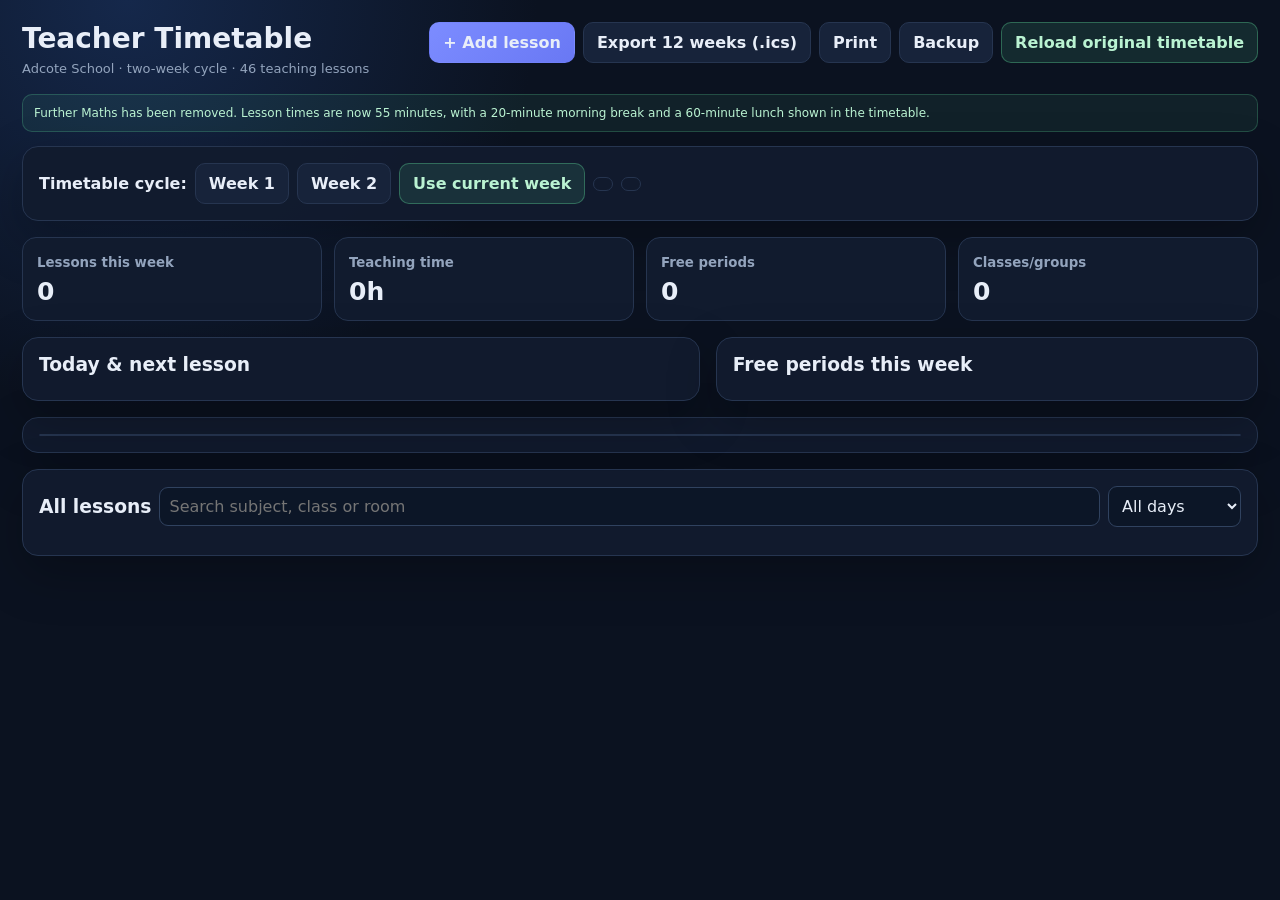
<file: index.html>
<!DOCTYPE html>
<html lang="en">
<head>
<meta charset="UTF-8">
<meta name="viewport" content="width=device-width,initial-scale=1,viewport-fit=cover">
<meta name="theme-color" content="#0b1220">
<title>Teacher Timetable Manager</title>
<style>
:root{--bg:#0b1220;--panel:#111b2e;--panel2:#17233a;--line:#263550;--text:#e8eef8;--muted:#93a4bd;--brand:#7c8cff;--brand2:#54d2c7;--good:#5fdb9b;--danger:#ff7a90;--warn:#f4bd62}
*{box-sizing:border-box} body{margin:0;font-family:Inter,system-ui,-apple-system,Segoe UI,sans-serif;background:radial-gradient(circle at 10% 0,#15284b 0,transparent 28%),var(--bg);color:var(--text);min-height:100vh}
button,input,select,textarea{font:inherit} button{cursor:pointer}
.app{max-width:1500px;margin:0 auto;padding:22px} .top{display:flex;justify-content:space-between;gap:16px;align-items:flex-start;flex-wrap:wrap;margin-bottom:18px}
h1{margin:0;font-size:28px} h3{margin:0 0 9px} .sub{color:var(--muted);font-size:13px;margin-top:6px}
.actions,.weekbar,.filters{display:flex;gap:8px;flex-wrap:wrap;align-items:center}
.btn{border:1px solid var(--line);background:var(--panel2);color:var(--text);padding:10px 13px;border-radius:10px;font-weight:700}
.btn.primary{background:linear-gradient(135deg,var(--brand),#6978f4);border-color:transparent} .btn.good{background:rgba(95,219,155,.12);border-color:rgba(95,219,155,.35);color:#baf3d2}
.btn.danger{background:rgba(255,122,144,.1);border-color:rgba(255,122,144,.35);color:#ffc0cb}
.card{border:1px solid var(--line);background:rgba(17,27,46,.94);border-radius:16px;padding:16px;margin-bottom:16px;box-shadow:0 18px 50px rgba(0,0,0,.25)}
.pill{border:1px solid var(--line);padding:6px 9px;border-radius:999px;color:var(--muted);font-size:11px}
.stats{display:grid;grid-template-columns:repeat(4,1fr);gap:12px;margin:16px 0} .stat{background:var(--panel);border:1px solid var(--line);border-radius:14px;padding:14px}
.stat small{color:var(--muted);font-weight:700} .stat strong{display:block;font-size:25px;margin-top:6px}
.dashboard{display:grid;grid-template-columns:1.25fr 1fr;gap:16px} .agenda{display:grid;gap:8px} .agenda-item{border:1px solid var(--line);background:#0f192b;border-radius:11px;padding:11px}
.agenda-item.current{border-color:rgba(95,219,155,.5);background:rgba(95,219,155,.08)} .agenda-item.next{border-color:rgba(124,140,255,.5)}
.agenda-item small,.muted{color:var(--muted)} .free-list{display:flex;gap:6px;flex-wrap:wrap}
.wrap{overflow:auto;border:1px solid var(--line);border-radius:14px} .week{min-width:920px;display:grid;grid-template-columns:105px repeat(5,minmax(155px,1fr));gap:1px;background:var(--line)}
.week>div{background:var(--panel);min-height:74px;padding:8px} .head{background:#15223a!important;text-align:center;min-height:auto!important;font-weight:800;font-size:12px;position:sticky;top:0;z-index:2}
.time{background:#0f192b!important;color:var(--muted);font-size:11px;font-weight:800} .lesson{border:1px solid rgba(124,140,255,.28);border-left:4px solid var(--brand);background:rgba(124,140,255,.09);border-radius:9px;padding:8px;margin-bottom:6px;cursor:pointer}
.lesson.current{border-left-color:var(--good);background:rgba(95,219,155,.08)} .lesson b{display:block;font-size:12px} .lesson span{display:block;color:var(--muted);font-size:10px;margin-top:4px}
.activity{border-left-color:var(--brand2);background:rgba(84,210,199,.08)} .empty{color:#607089;text-align:center;padding-top:14px;font-size:11px}.breakrow{grid-column:1/-1!important;min-height:auto!important;padding:7px 12px!important;text-align:center!important;background:#0a1425!important;color:var(--muted);font-size:11px;font-weight:800;letter-spacing:.02em}
.search{flex:1;min-width:220px} input,select,textarea{width:100%;background:#0c1627;color:var(--text);border:1px solid #30425f;border-radius:9px;padding:9px}
.list{display:grid;gap:8px} .row{display:grid;grid-template-columns:105px 1fr auto;gap:12px;align-items:center;border:1px solid var(--line);background:#0f192b;border-radius:11px;padding:11px}
.row small{color:var(--muted)} .notice{font-size:12px;color:#baf3d2;background:rgba(95,219,155,.08);border:1px solid rgba(95,219,155,.24);padding:11px;border-radius:10px;margin-bottom:14px}
.modalbg{position:fixed;inset:0;background:rgba(0,0,0,.72);display:none;place-items:center;padding:16px;z-index:50} .modalbg.open{display:grid}
.modal{width:min(620px,100%);max-height:92vh;overflow:auto;background:#111c2f;border:1px solid #30425f;border-radius:16px;padding:18px} .grid2{display:grid;grid-template-columns:1fr 1fr;gap:12px}
label{display:block;color:var(--muted);font-size:11px;font-weight:700;margin:8px 0 5px} textarea{min-height:84px;resize:vertical} .modalactions{display:flex;gap:8px;justify-content:flex-end;margin-top:14px}
@media(max-width:850px){.app{padding:12px}.stats{grid-template-columns:1fr 1fr}.dashboard{grid-template-columns:1fr}.grid2{grid-template-columns:1fr}.row{grid-template-columns:82px 1fr}.row .btn{grid-column:1/-1}}
@media print{.actions,.weekbar .btn,.row .btn,.filters,.dashboard{display:none!important}body{background:white;color:black}.card{box-shadow:none;border:0}.week>div{background:white;color:black}.lesson{color:black;background:#f5f5f5}.lesson span{color:#444}}
</style>
</head>
<body>
<div class="app">
  <div class="top">
    <div><h1>Teacher Timetable</h1><div class="sub">Adcote School · two-week cycle · 46 teaching lessons</div></div>
    <div class="actions">
      <button class="btn primary" onclick="newLesson()">+ Add lesson</button>
      <button class="btn" onclick="downloadCalendar()">Export 12 weeks (.ics)</button>
      <button class="btn" onclick="window.print()">Print</button>
      <button class="btn" onclick="downloadBackup()">Backup</button>
      <button class="btn good" onclick="resetOriginal()">Reload original timetable</button>
    </div>
  </div>

  <div class="notice">Further Maths has been removed. Lesson times are now 55 minutes, with a 20-minute morning break and a 60-minute lunch shown in the timetable.</div>

  <div class="card weekbar">
    <b>Timetable cycle:</b>
    <button id="w1" class="btn" onclick="setWeek('W1')">Week 1</button>
    <button id="w2" class="btn" onclick="setWeek('W2')">Week 2</button>
    <button class="btn good" onclick="useCurrentWeek()">Use current week</button>
    <span class="pill" id="weekLabel"></span>
    <span class="pill" id="dateRange"></span>
  </div>

  <div class="stats">
    <div class="stat"><small>Lessons this week</small><strong id="statLessons">0</strong></div>
    <div class="stat"><small>Teaching time</small><strong id="statHours">0h</strong></div>
    <div class="stat"><small>Free periods</small><strong id="statFree">0</strong></div>
    <div class="stat"><small>Classes/groups</small><strong id="statClasses">0</strong></div>
  </div>

  <div class="dashboard">
    <div class="card">
      <h3>Today & next lesson</h3>
      <div id="todayAgenda" class="agenda"></div>
    </div>
    <div class="card">
      <h3>Free periods this week</h3>
      <div id="freePeriods" class="free-list"></div>
    </div>
  </div>

  <div class="card">
    <div class="wrap"><div class="week" id="weekGrid"></div></div>
  </div>

  <div class="card">
    <div class="filters">
      <h3 style="margin:0;margin-right:auto">All lessons</h3>
      <input id="searchBox" class="search" placeholder="Search subject, class or room" oninput="renderLessonList()">
      <select id="dayFilter" style="width:auto" onchange="renderLessonList()">
        <option value="">All days</option><option>Monday</option><option>Tuesday</option><option>Wednesday</option><option>Thursday</option><option>Friday</option>
      </select>
    </div>
    <div class="list" id="lessonList" style="margin-top:12px"></div>
  </div>
</div>

<div id="modalbg" class="modalbg" onclick="if(event.target===this)closeModal()">
  <div class="modal">
    <h3 id="modalTitle">Lesson</h3>
    <input id="editId" type="hidden">
    <div class="grid2">
      <div><label>Week</label><select id="fWeek"><option value="W1">Week 1</option><option value="W2">Week 2</option></select></div>
      <div><label>Day</label><select id="fDay"><option>Monday</option><option>Tuesday</option><option>Wednesday</option><option>Thursday</option><option>Friday</option></select></div>
    </div>
    <div class="grid2">
      <div><label>Start</label><input id="fStart" type="time"></div>
      <div><label>End</label><input id="fEnd" type="time"></div>
    </div>
    <label>Subject</label><input id="fSubject">
    <div class="grid2">
      <div><label>Class/group</label><input id="fClass"></div>
      <div><label>Room</label><input id="fRoom"></div>
    </div>
    <label>Lesson notes / reminder</label><textarea id="fNotes" placeholder="Resources, homework, practical setup, reminders…"></textarea>
    <div class="modalactions">
      <button id="deleteBtn" class="btn danger" onclick="deleteLesson()" style="margin-right:auto">Delete</button>
      <button class="btn" onclick="closeModal()">Cancel</button>
      <button class="btn primary" onclick="saveLesson()">Save</button>
    </div>
  </div>
</div>

<script>
const ORIGINAL="{"lessons":[{"id":"adc-w1-wed-0855-2","week":"W1","day":"Wednesday","start":"08:55","end":"09:50","subject":"Science","className":"Y11-/Science C","room":"Physics Lab","notes":"Imported from uploaded iSAMS timetable"},{"id":"adc-w1-thu-0855-3","week":"W1","day":"Thursday","start":"08:55","end":"09:50","subject":"Biology","className":"Y10-Biology","room":"Physics Lab","notes":"Imported from uploaded iSAMS timetable"},{"id":"adc-w1-fri-0855-4","week":"W1","day":"Friday","start":"08:55","end":"09:50","subject":"Maths","className":"Y10-Mathematics G","room":"Physics Lab","notes":"Imported from uploaded iSAMS timetable"},{"id":"adc-w1-mon-0955-5","week":"W1","day":"Monday","start":"09:55","end":"10:50","subject":"Science","className":"Y9-/Science J","room":"Physics Lab","notes":"Imported from uploaded iSAMS timetable"},{"id":"adc-w1-tue-0955-6","week":"W1","day":"Tuesday","start":"09:55","end":"10:50","subject":"Science","className":"Y11-/Science C","room":"Physics Lab","notes":"Imported from uploaded iSAMS timetable"},{"id":"adc-w1-wed-0955-7","week":"W1","day":"Wednesday","start":"09:55","end":"10:50","subject":"Physics","className":"Y11-/Physics A","room":"Physics Lab","notes":"Imported from uploaded iSAMS timetable"},{"id":"adc-w1-thu-0955-8","week":"W1","day":"Thursday","start":"09:55","end":"10:50","subject":"Physics","className":"Y10-/Physic","room":"Physics Lab","notes":"Imported from uploaded iSAMS timetable"},{"id":"adc-w1-fri-0955-9","week":"W1","day":"Friday","start":"09:55","end":"10:50","subject":"Geography","className":"Y7-Geography","room":"Geography Room","notes":"Imported from uploaded iSAMS timetable"},{"id":"adc-w1-mon-1110-10","week":"W1","day":"Monday","start":"11:10","end":"12:05","subject":"Biology","className":"Y10-Biology","room":"Physics Lab","notes":"Imported from uploaded iSAMS timetable"},{"id":"adc-w1-tue-1110-11","week":"W1","day":"Tuesday","start":"11:10","end":"12:05","subject":"Science","className":"Y11-/Science D","room":"Science Lab","notes":"Imported from uploaded iSAMS timetable"},{"id":"adc-w1-wed-1110-12","week":"W1","day":"Wednesday","start":"11:10","end":"12:05","subject":"Physics","className":"Y11-/Physics A","room":"Physics Lab","notes":"Imported from uploaded iSAMS timetable"},{"id":"adc-w1-thu-1110-13","week":"W1","day":"Thursday","start":"11:10","end":"12:05","subject":"Physics","className":"Y10-/Physic","room":"Physics Lab","notes":"Imported from uploaded iSAMS timetable"},{"id":"adc-w1-mon-1210-14","week":"W1","day":"Monday","start":"12:10","end":"13:05","subject":"Biology","className":"Y10-Biology","room":"Physics Lab","notes":"Imported from uploaded iSAMS timetable"},{"id":"adc-w1-tue-1210-15","week":"W1","day":"Tuesday","start":"12:10","end":"13:05","subject":"Physics","className":"Y13-Physics","room":"Physics Lab","notes":"Imported from uploaded iSAMS timetable"},{"id":"adc-w1-wed-1210-16","week":"W1","day":"Wednesday","start":"12:10","end":"13:05","subject":"Physics","className":"Y12-Physics","room":"Physics Lab","notes":"Imported from uploaded iSAMS timetable"},{"id":"adc-w1-fri-1210-17","week":"W1","day":"Friday","start":"12:10","end":"13:05","subject":"Physics","className":"Y10-/Physic","room":"Physics Lab","notes":"Imported from uploaded iSAMS timetable"},{"id":"adc-w1-mon-1405-18","week":"W1","day":"Monday","start":"14:05","end":"15:00","subject":"Science","className":"Y11-/Science C","room":"Physics Lab","notes":"Imported from uploaded iSAMS timetable"},{"id":"adc-w1-tue-1405-19","week":"W1","day":"Tuesday","start":"14:05","end":"15:00","subject":"Physics","className":"Y13-Physics","room":"Physics Lab","notes":"Imported from uploaded iSAMS timetable"},{"id":"adc-w1-wed-1405-20","week":"W1","day":"Wednesday","start":"14:05","end":"15:00","subject":"Physics","className":"Y12-Physics","room":"Physics Lab","notes":"Imported from uploaded iSAMS timetable"},{"id":"adc-w1-mon-1505-21","week":"W1","day":"Monday","start":"15:05","end":"16:00","subject":"Science","className":"Y11-/Science D","room":"Science Lab","notes":"Imported from uploaded iSAMS timetable"},{"id":"adc-w1-tue-1505-22","week":"W1","day":"Tuesday","start":"15:05","end":"16:00","subject":"Physics","className":"Y13-Physics","room":"Physics Lab","notes":"Imported from uploaded iSAMS timetable"},{"id":"adc-w1-wed-1505-23","week":"W1","day":"Wednesday","start":"15:05","end":"16:00","subject":"Physics","className":"Y12-Physics","room":"Physics Lab","notes":"Imported from uploaded iSAMS timetable"},{"id":"adc-w2-mon-0855-24","week":"W2","day":"Monday","start":"08:55","end":"09:50","subject":"Physics","className":"Y13-Physics","room":"Physics Lab","notes":"Imported from uploaded iSAMS timetable"},{"id":"adc-w2-tue-0855-25","week":"W2","day":"Tuesday","start":"08:55","end":"09:50","subject":"Science","className":"Y11-/Science C","room":"Physics Lab","notes":"Imported from uploaded iSAMS timetable"},{"id":"adc-w2-wed-0855-26","week":"W2","day":"Wednesday","start":"08:55","end":"09:50","subject":"Physics","className":"Y11-/Physics A","room":"Physics Lab","notes":"Imported from uploaded iSAMS timetable"},{"id":"adc-w2-fri-0855-27","week":"W2","day":"Friday","start":"08:55","end":"09:50","subject":"Maths","className":"Y10-Mathematics G","room":"Physics Lab","notes":"Imported from uploaded iSAMS timetable"},{"id":"adc-w2-mon-0955-28","week":"W2","day":"Monday","start":"09:55","end":"10:50","subject":"Physics","className":"Y13-Physics","room":"Physics Lab","notes":"Imported from uploaded iSAMS timetable"},{"id":"adc-w2-tue-0955-29","week":"W2","day":"Tuesday","start":"09:55","end":"10:50","subject":"Science","className":"Y111-/Science D","room":"Science Lab","notes":"Imported from uploaded iSAMS timetable"},{"id":"adc-w2-wed-0955-30","week":"W2","day":"Wednesday","start":"09:55","end":"10:50","subject":"Physics","className":"Y11-/Physics A","room":"Physics Lab","notes":"Imported from uploaded iSAMS timetable"},{"id":"adc-w2-fri-0955-31","week":"W2","day":"Friday","start":"09:55","end":"10:50","subject":"Science","className":"Y7-/Science","room":"Physics Lab","notes":"Imported from uploaded iSAMS timetable"},{"id":"adc-w2-mon-1110-32","week":"W2","day":"Monday","start":"11:10","end":"12:05","subject":"Physics","className":"Y10-/Physic","room":"Physics Lab","notes":"Imported from uploaded iSAMS timetable"},{"id":"adc-w2-tue-1110-33","week":"W2","day":"Tuesday","start":"11:10","end":"12:05","subject":"Science","className":"Y11-/Science D","room":"Science Lab","notes":"Imported from uploaded iSAMS timetable"},{"id":"adc-w2-wed-1110-34","week":"W2","day":"Wednesday","start":"11:10","end":"12:05","subject":"Science","className":"Y11-/Science D","room":"Science Lab","notes":"Imported from uploaded iSAMS timetable"},{"id":"adc-w2-fri-1110-35","week":"W2","day":"Friday","start":"11:10","end":"12:05","subject":"Science","className":"Y9-/Science J","room":"Physics Lab","notes":"Imported from uploaded iSAMS timetable"},{"id":"adc-w2-mon-1210-36","week":"W2","day":"Monday","start":"12:10","end":"13:05","subject":"Science","className":"Y11-/Science C","room":"Physics Lab","notes":"Imported from uploaded iSAMS timetable"},{"id":"adc-w2-tue-1210-37","week":"W2","day":"Tuesday","start":"12:10","end":"13:05","subject":"Physics","className":"Y11-/Physics A","room":"Physics Lab","notes":"Imported from uploaded iSAMS timetable"},{"id":"adc-w2-wed-1210-38","week":"W2","day":"Wednesday","start":"12:10","end":"13:05","subject":"Physics","className":"Y12-Physics","room":"Physics Lab","notes":"Imported from uploaded iSAMS timetable"},{"id":"adc-w2-fri-1210-39","week":"W2","day":"Friday","start":"12:10","end":"13:05","subject":"Physics","className":"Y10-/Physic","room":"Physics Lab","notes":"Imported from uploaded iSAMS timetable"},{"id":"adc-w2-mon-1405-40","week":"W2","day":"Monday","start":"14:05","end":"15:00","subject":"Biology","className":"Y10-Biology","room":"Physics Lab","notes":"Imported from uploaded iSAMS timetable"},{"id":"adc-w2-tue-1405-41","week":"W2","day":"Tuesday","start":"14:05","end":"15:00","subject":"Physics","className":"Y13-Physics","room":"Physics Lab","notes":"Imported from uploaded iSAMS timetable"},{"id":"adc-w2-wed-1405-42","week":"W2","day":"Wednesday","start":"14:05","end":"15:00","subject":"Physics","className":"Y12-Physics","room":"Physics Lab","notes":"Imported from uploaded iSAMS timetable"},{"id":"adc-w2-fri-1405-43","week":"W2","day":"Friday","start":"14:05","end":"15:00","subject":"Maths","className":"Y10-Mathematics G","room":"Physics Lab","notes":"Imported from uploaded iSAMS timetable"},{"id":"adc-w2-mon-1505-44","week":"W2","day":"Monday","start":"15:05","end":"16:00","subject":"Biology","className":"Y10-Biology","room":"Physics Lab","notes":"Imported from uploaded iSAMS timetable"},{"id":"adc-w2-tue-1505-45","week":"W2","day":"Tuesday","start":"15:05","end":"16:00","subject":"Physics","className":"Y13-Physics","room":"Physics Lab","notes":"Imported from uploaded iSAMS timetable"},{"id":"adc-w2-wed-1505-46","week":"W2","day":"Wednesday","start":"15:05","end":"16:00","subject":"Physics","className":"Y12-Physics","room":"Physics Lab","notes":"Imported from uploaded iSAMS timetable"},{"id":"adc-w2-fri-1505-47","week":"W2","day":"Friday","start":"15:05","end":"16:00","subject":"Maths","className":"Y10-Mathematics G","room":"Physics Lab","notes":"Imported from uploaded iSAMS timetable"}],"periods":[["08:55","09:50"],["09:55","10:50"],["11:10","12:05"],["12:10","13:05"],["14:05","15:00"],["15:05","16:00"]],"activities":[{"week":"W1","day":"Monday","start":"16:30","end":"17:30","subject":"STEM Lego Robotics","className":"4 Students","room":"Science Lab","type":"Activity"},{"week":"W2","day":"Monday","start":"16:30","end":"17:30","subject":"STEM Lego Robotics","className":"4 Students","room":"Science Lab","type":"Activity"}]}";
const DAYS=['Monday','Tuesday','Wednesday','Thursday','Friday'];
const KEY='markGrayStandaloneTimetable_v3';
const ANCHOR='2026-09-14'; // Monday of Week 1 from the uploaded timetable
let currentWeek='W1';

function clone(x){return JSON.parse(JSON.stringify(x))}
function load(){
  try{const s=JSON.parse(localStorage.getItem(KEY)||'null');if(s&&Array.isArray(s.lessons))return s}catch(e){}
  return clone(ORIGINAL);
}
let state=load();

function saveState(){localStorage.setItem(KEY,JSON.stringify(state));render()}
function esc(s=''){return String(s).replace(/[&<>"']/g,m=>({'&':'&amp;','<':'&lt;','>':'&gt;','"':'&quot;',"'":'&#39;'}[m]))}
function mins(t){const m=String(t).match(/(\d+):(\d+)/);return m?(+m[1]*60 + +m[2]):0}
function isoDate(d){return d.toISOString().slice(0,10)}
function startOfWeek(d=new Date()){const x=new Date(d);const day=(x.getDay()+6)%7;x.setHours(0,0,0,0);x.setDate(x.getDate()-day);return x}
function weekIndexForDate(d=new Date()){const a=new Date(ANCHOR+'T00:00:00');const w=startOfWeek(d);return Math.round((w-a)/604800000)}
function autoWeekForDate(d=new Date()){return Math.abs(weekIndexForDate(d))%2===0?'W1':'W2'}
function selectedWeekStart(){
  const now=startOfWeek(new Date()), auto=autoWeekForDate(now);
  if(auto===currentWeek)return now;
  const x=new Date(now);x.setDate(x.getDate()+7);return x;
}
function fmtDate(d){return d.toLocaleDateString(undefined,{day:'numeric',month:'short'})}
function setWeek(w){currentWeek=w==='W2'?'W2':'W1';render()}
function useCurrentWeek(){currentWeek=autoWeekForDate(new Date());render()}

function render(){
  document.getElementById('w1').classList.toggle('primary',currentWeek==='W1');
  document.getElementById('w2').classList.toggle('primary',currentWeek==='W2');
  document.getElementById('weekLabel').textContent=currentWeek==='W1'?'Week 1':'Week 2';
  const ws=selectedWeekStart(),we=new Date(ws);we.setDate(we.getDate()+4);
  document.getElementById('dateRange').textContent=`${fmtDate(ws)}–${fmtDate(we)}`;
  const arr=state.lessons.filter(x=>x.week===currentWeek);
  document.getElementById('statLessons').textContent=arr.length;
  document.getElementById('statHours').textContent=(arr.reduce((a,x)=>a+mins(x.end)-mins(x.start),0)/60).toFixed(0)+'h';
  document.getElementById('statFree').textContent=DAYS.length*state.periods.length-arr.length;
  document.getElementById('statClasses').textContent=new Set(arr.map(x=>x.className).filter(Boolean)).size;
  renderToday(arr);renderFree(arr);renderGrid(arr);renderLessonList();
}

function renderToday(arr){
  const now=new Date(), today=DAYS[now.getDay()-1], box=document.getElementById('todayAgenda');
  if(!today){box.innerHTML='<div class="agenda-item"><b>Weekend</b><div class="muted">No teaching timetable today.</div></div>';return}
  const dayLessons=arr.filter(x=>x.day===today).sort((a,b)=>mins(a.start)-mins(b.start));
  const nowM=now.getHours()*60+now.getMinutes();
  if(!dayLessons.length){box.innerHTML=`<div class="agenda-item"><b>No lessons today in ${currentWeek==='W1'?'Week 1':'Week 2'}</b></div>`;return}
  let nextFound=false;
  box.innerHTML=dayLessons.map(x=>{
    const current=nowM>=mins(x.start)&&nowM<mins(x.end), next=!current&&!nextFound&&mins(x.start)>nowM;
    if(current||next)nextFound=true;
    return `<div class="agenda-item ${current?'current':next?'next':''}"><b>${current?'Now · ':next?'Next · ':''}${esc(x.subject)}</b><div>${x.start}–${x.end} · ${esc(x.className)}</div><small>${esc(x.room)}${x.notes?' · '+esc(x.notes):''}</small></div>`;
  }).join('');
}

function renderFree(arr){
  const box=document.getElementById('freePeriods'),items=[];
  DAYS.forEach(day=>state.periods.forEach((p,i)=>{if(!arr.some(x=>x.day===day&&x.start===p[0]))items.push(`${day.slice(0,3)} P${i+1}`)}));
  box.innerHTML=items.length?items.map(x=>`<span class="pill">${x}</span>`).join(''):'<span class="pill">No free periods</span>';
}

function renderGrid(arr){
  let h='<div class="head">Time</div>'+DAYS.map(d=>`<div class="head">${d}</div>`).join('');
  const now=new Date(),today=DAYS[now.getDay()-1],nowM=now.getHours()*60+now.getMinutes();
  for(let pi=0;pi<state.periods.length;pi++){
    const [start,end]=state.periods[pi];
    h+=`<div class="time">P${pi+1}<br>${start}<br><span>${end}</span></div>`;
    for(const day of DAYS){
      const items=arr.filter(x=>x.day===day&&x.start===start);
      h+=`<div>${items.length?items.map(x=>{
        const cur=autoWeekForDate(now)===currentWeek&&day===today&&nowM>=mins(x.start)&&nowM<mins(x.end);
        return `<div class="lesson ${cur?'current':''}" onclick="editLesson('${x.id}')"><b>${esc(x.subject)}</b><span>${esc(x.className)} · ${esc(x.room)}</span></div>`;
      }).join(''):'<div class="empty">Free</div>'}</div>`;
    }
    if(pi===1)h+='<div class="breakrow">Break · 10:50–11:10 · 20 minutes</div>';
    if(pi===3)h+='<div class="breakrow">Lunch · 13:05–14:05 · 60 minutes</div>';
  }
  h+=`<div class="time">Activity<br>16:30<br><span>17:30</span></div>`;
  for(const day of DAYS){
    const items=(state.activities||[]).filter(x=>x.week===currentWeek&&x.day===day);
    h+=`<div>${items.length?items.map(x=>`<div class="lesson activity"><b>${esc(x.subject)}</b><span>${esc(x.className)} · ${esc(x.room)}</span></div>`).join(''):'<div class="empty">—</div>'}</div>`;
  }
  document.getElementById('weekGrid').innerHTML=h;
}

function renderLessonList(){
  const q=(document.getElementById('searchBox')?.value||'').trim().toLowerCase(),day=document.getElementById('dayFilter')?.value||'';
  const arr=state.lessons.filter(x=>x.week===currentWeek).filter(x=>(!day||x.day===day)&&(!q||[x.subject,x.className,x.room,x.notes].join(' ').toLowerCase().includes(q)));
  document.getElementById('lessonList').innerHTML=arr.length?arr.slice().sort((a,b)=>DAYS.indexOf(a.day)-DAYS.indexOf(b.day)||mins(a.start)-mins(b.start))
    .map(x=>`<div class="row"><div><b>${x.day.slice(0,3)}</b><br><small>${x.start}–${x.end}</small></div><div><b>${esc(x.subject)}</b><br><small>${esc(x.className)} · ${esc(x.room)}${x.notes?' · '+esc(x.notes):''}</small></div><button class="btn" onclick="editLesson('${x.id}')">Edit</button></div>`).join('')
    :'<div class="muted">No matching lessons.</div>';
}

function newLesson(){
  editId.value='';modalTitle.textContent='Add lesson';fWeek.value=currentWeek;fDay.value='Monday';fStart.value=state.periods[0][0];fEnd.value=state.periods[0][1];fSubject.value='';fClass.value='';fRoom.value='';fNotes.value='';deleteBtn.style.display='none';modalbg.classList.add('open');
}
function editLesson(id){
  const x=state.lessons.find(l=>l.id===id);if(!x)return;
  editId.value=x.id;modalTitle.textContent='Edit lesson';fWeek.value=x.week;fDay.value=x.day;fStart.value=x.start;fEnd.value=x.end;fSubject.value=x.subject;fClass.value=x.className;fRoom.value=x.room;fNotes.value=x.notes||'';deleteBtn.style.display='inline-block';modalbg.classList.add('open');
}
function closeModal(){modalbg.classList.remove('open')}
function saveLesson(){
  if(!fSubject.value.trim()||!fStart.value||!fEnd.value)return alert('Add a subject, start and end time.');
  const lesson={id:editId.value||'custom-'+Date.now(),week:fWeek.value,day:fDay.value,start:fStart.value,end:fEnd.value,subject:fSubject.value.trim(),className:fClass.value.trim(),room:fRoom.value.trim(),notes:fNotes.value.trim()};
  const i=state.lessons.findIndex(x=>x.id===editId.value);if(i>=0)state.lessons[i]=lesson;else state.lessons.push(lesson);
  currentWeek=lesson.week;saveState();closeModal();
}
function deleteLesson(){
  const id=editId.value;if(!id)return;if(!confirm('Delete this lesson?'))return;
  state.lessons=state.lessons.filter(x=>x.id!==id);saveState();closeModal();
}
function resetOriginal(){
  if(confirm('Reload the original timetable with Further Maths removed?')){state=clone(ORIGINAL);localStorage.setItem(KEY,JSON.stringify(state));useCurrentWeek();}
}
function downloadBackup(){
  const blob=new Blob([JSON.stringify(state,null,2)],{type:'application/json'}),a=document.createElement('a');a.href=URL.createObjectURL(blob);a.download='teacher-timetable-backup.json';a.click();setTimeout(()=>URL.revokeObjectURL(a.href),500);
}
function icsStamp(d){return d.toISOString().replace(/[-:]/g,'').replace(/\.\d{3}Z$/,'Z')}
function dateForCycle(baseMonday,weekOffset,dayName,time){
  const d=new Date(baseMonday);d.setDate(d.getDate()+weekOffset*7+DAYS.indexOf(dayName));const [h,m]=time.split(':').map(Number);d.setHours(h,m,0,0);return d;
}
function downloadCalendar(){
  const base=startOfWeek(new Date()),lines=['BEGIN:VCALENDAR','VERSION:2.0','PRODID:-//Teacher Timetable Manager//EN','CALSCALE:GREGORIAN'];
  for(let w=0;w<12;w++){const cycle=autoWeekForDate(new Date(base.getTime()+w*604800000));
    state.lessons.filter(x=>x.week===cycle).forEach(x=>{const s=dateForCycle(base,w,x.day,x.start),e=dateForCycle(base,w,x.day,x.end);lines.push('BEGIN:VEVENT',`UID:${x.id}-${isoDate(s)}@teacher-timetable`,`DTSTAMP:${icsStamp(new Date())}`,`DTSTART:${icsStamp(s)}`,`DTEND:${icsStamp(e)}`,`SUMMARY:${x.subject} - ${x.className}`,`LOCATION:${x.room||''}`,`DESCRIPTION:${(x.notes||'').replace(/\n/g,'\\n')}`,'END:VEVENT')})
  }
  lines.push('END:VCALENDAR');const blob=new Blob([lines.join('\r\n')],{type:'text/calendar'}),a=document.createElement('a');a.href=URL.createObjectURL(blob);a.download='teacher-timetable-next-12-weeks.ics';a.click();setTimeout(()=>URL.revokeObjectURL(a.href),500);
}
currentWeek=autoWeekForDate(new Date());
render();
</script>
</body>
</html>
</file>
